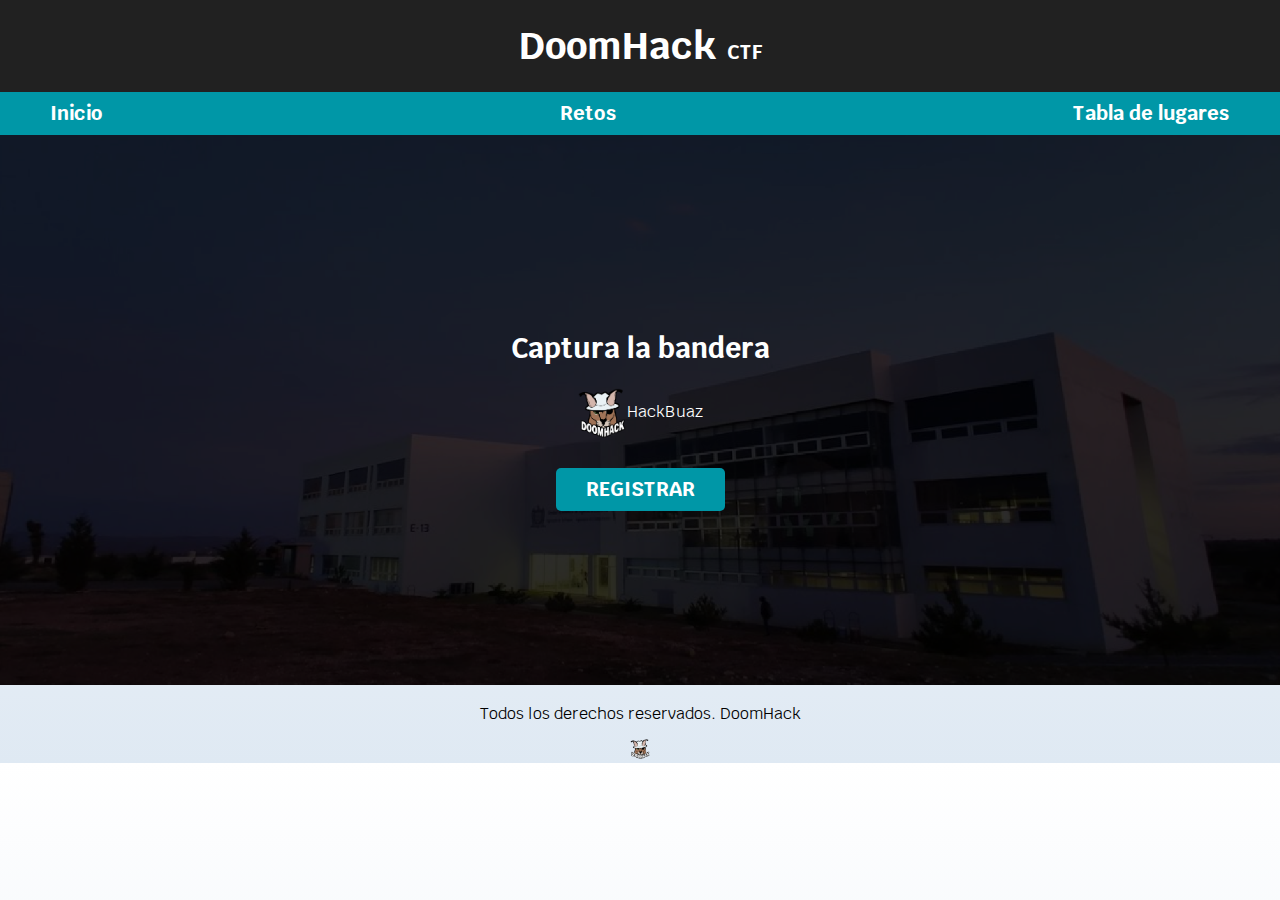
<file: index.html>
<!DOCTYPE html>
<html lang="en">
<head>
    <meta charset="UTF-8">
    <meta name="viewport" content="width=device-width, initial-scale=1.0">
    <title>DoomHackCTF</title>
    <link rel="preload" href="css/normalize.css" as="style">
    <link rel="stylesheet" href="css/normalize.css">
    <link href="https://fonts.googleapis.com/css2?family=Krub:wght@400;700&display=swap" rel="stylesheet">
    <link rel="preload" href="css/styles.css" as="style">
    <link href="css/styles.css" rel="stylesheet">
</head>
<body>
    <header class="header_titulo">
        <h1 class="titulo">DoomHack <span>CTF</span></h1>
    </header>

    <div class="nav-bg">
        <nav class="navegacion-principal contenedor">
            <a href="#">Inicio</a>
            <a href="#">Retos</a>
            <a href="#">Tabla de lugares</a>
        </nav>
    </div>
    
    <section class="hero">
        <div class="contenido-hero">
            <h2>Captura la <span>bandera</span></h2> 
            <div class="club-logo">
                <img src="img/LOGO.png" alt="">
                <p>HackBuaz</p>
            </div>
            <a class="boton" href="#">Registrar</a>
        </div> <!-- .contenido-hero --> 
    </section>
    
    <footer class="footer">
        <p>Todos los derechos reservados. DoomHack</p> <img src="img/LOGO.png" alt="">
    </footer>



</body>
</html>
</file>
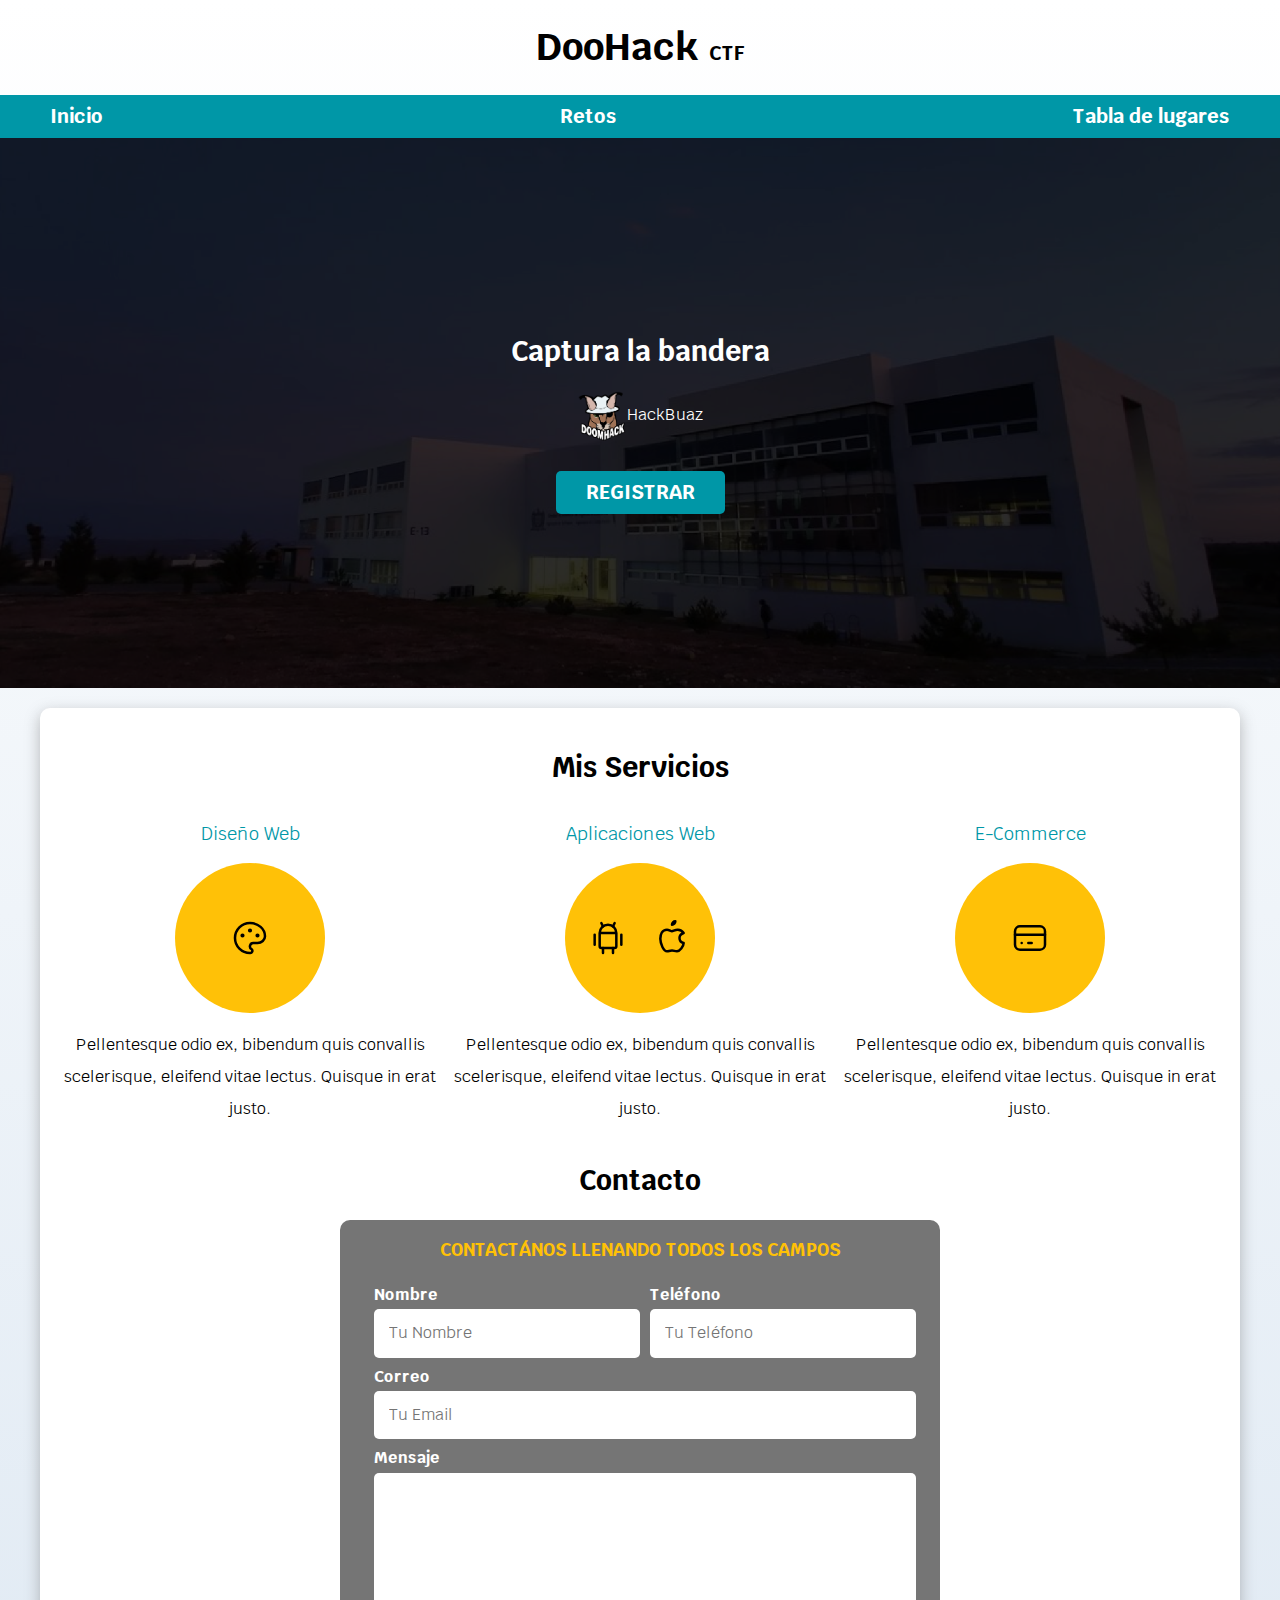
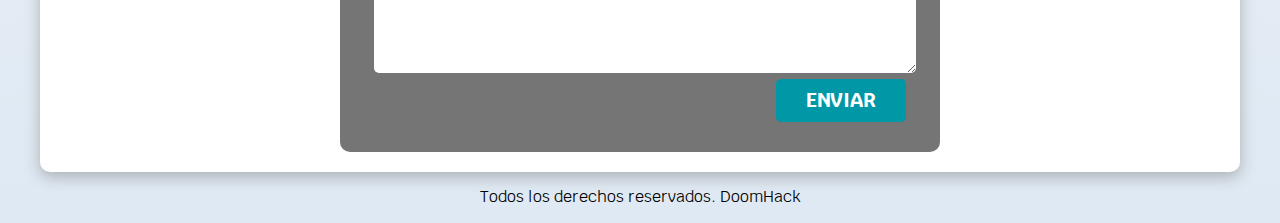
<file: retos.html>
<!DOCTYPE html>
<html lang="en">
<head>
    <meta charset="UTF-8">
    <meta name="viewport" content="width=device-width, initial-scale=1.0">
    <title>DoomHackCTF</title>
    <link rel="preload" href="css/normalize.css" as="style">
    <link rel="stylesheet" href="css/normalize.css">
    <link href="https://fonts.googleapis.com/css2?family=Krub:wght@400;700&display=swap" rel="stylesheet">
    <link rel="preload" href="css/styles.css" as="style">
    <link href="css/styles.css" rel="stylesheet">
</head>
<body>
    <header>
        <h1 class="titulo">DooHack <span>CTF</span></h1>
    </header>

    <div class="nav-bg">
        <nav class="navegacion-principal contenedor">
            <a href="#">Inicio</a>
            <a href="#">Retos</a>
            <a href="#">Tabla de lugares</a>
        </nav>
    </div>
    
    <section class="hero">
        <div class="contenido-hero">
            <h2>Captura la <span>bandera</span></h2> 
            <div class="club-logo">
                <img src="img/LOGO.png" alt="">
                <p>HackBuaz</p>
            </div>
            <a class="boton" href="#">Registrar</a>
        </div> <!-- .contenido-hero --> 
    </section>
    
    <main class="contenedor sombra">
        <h2>Mis Servicios</h2>

        <div class="servicios">
            <section class="servicio">
                <h3>Diseño Web</h3>
                <div class="iconos">
                    <svg xmlns="http://www.w3.org/2000/svg" class="icon icon-tabler icon-tabler-palette" width="40" height="40" viewBox="0 0 24 24" stroke-width="1.5" stroke="#000000" fill="none" stroke-linecap="round" stroke-linejoin="round">
                        <path stroke="none" d="M0 0h24v24H0z"/>
                        <path d="M12 21a9 9 0 1 1 0 -18a9 8 0 0 1 9 8a4.5 4 0 0 1 -4.5 4h-2.5a2 2 0 0 0 -1 3.75a1.3 1.3 0 0 1 -1 2.25" />
                        <circle cx="7.5" cy="10.5" r=".5" fill="currentColor" />
                        <circle cx="12" cy="7.5" r=".5" fill="currentColor" />
                        <circle cx="16.5" cy="10.5" r=".5" fill="currentColor" />
                    </svg>
                </div>
                <p> Pellentesque odio ex, bibendum quis convallis scelerisque, eleifend vitae lectus. Quisque in erat justo. </p>
            </section>
        
            <section class="servicio">
                <h3>Aplicaciones Web</h3>
                <div class="iconos">
                    <svg xmlns="http://www.w3.org/2000/svg" class="icon icon-tabler icon-tabler-brand-android" width="40" height="40" viewBox="0 0 24 24" stroke-width="1.5" stroke="#000000" fill="none" stroke-linecap="round" stroke-linejoin="round">
                        <path stroke="none" d="M0 0h24v24H0z"/>
                        <line x1="4" y1="10" x2="4" y2="16" />
                        <line x1="20" y1="10" x2="20" y2="16" />
                        <path d="M7 9h10v8a1 1 0 0 1 -1 1h-8a1 1 0 0 1 -1 -1v-8a5 5 0 0 1 10 0" />
                        <line x1="8" y1="3" x2="9" y2="5" />
                        <line x1="16" y1="3" x2="15" y2="5" />
                        <line x1="9" y1="18" x2="9" y2="21" />
                        <line x1="15" y1="18" x2="15" y2="21" />
                    </svg>

                    <svg xmlns="http://www.w3.org/2000/svg" class="icon icon-tabler icon-tabler-brand-apple" width="40" height="40" viewBox="0 0 24 24" stroke-width="1.5" stroke="#000000" fill="none" stroke-linecap="round" stroke-linejoin="round">
                        <path stroke="none" d="M0 0h24v24H0z"/>
                        <path d="M9 7c-3 0-4 3-4 5.5 0 3 2 7.5 4 7.5 1.088-.046 1.679-.5 3-.5 1.312 0 1.5.5 3 .5s4-3 4-5c-.028-.01-2.472-.403-2.5-3-.019-2.17 2.416-2.954 2.5-3-1.023-1.492-2.951-1.963-3.5-2-1.433-.111-2.83 1-3.5 1-.68 0-1.9-1-3-1z" />
                        <path d="M12 4a2 2 0 0 0 2 -2a2 2 0 0 0 -2 2" />
                    </svg>
                </div>
                <p> Pellentesque odio ex, bibendum quis convallis scelerisque, eleifend vitae lectus. Quisque in erat justo. </p>
            </section>

            <section class="servicio">
                <h3>E-Commerce</h3>
                <div class="iconos">
                    <svg xmlns="http://www.w3.org/2000/svg" class="icon icon-tabler icon-tabler-credit-card" width="40" height="40" viewBox="0 0 24 24" stroke-width="1.5" stroke="#000000" fill="none" stroke-linecap="round" stroke-linejoin="round">
                        <path stroke="none" d="M0 0h24v24H0z"/>
                        <rect x="3" y="5" width="18" height="14" rx="3" />
                        <line x1="3" y1="10" x2="21" y2="10" />
                        <line x1="7" y1="15" x2="7.01" y2="15" />
                        <line x1="11" y1="15" x2="13" y2="15" />
                    </svg>
                </div>
                <p> Pellentesque odio ex, bibendum quis convallis scelerisque, eleifend vitae lectus. Quisque in erat justo. </p>
            </section>
        </div> <!--.servicios-->
    
        <section>
            <h2>Contacto</h2>

            <form class="formulario">
                <fieldset>
                    <legend>Contactános llenando todos los campos</legend>

                    <div class="contenedor-campos">
                        <div class="campo">
                            <label>Nombre</label>
                            <input class="input-text" type="text" placeholder="Tu Nombre">
                        </div>

                        <div class="campo">
                            <label>Teléfono</label>
                            <input class="input-text" type="tel" placeholder="Tu Teléfono">
                        </div>

                        <div class="campo">
                            <label>Correo</label>
                            <input class="input-text" type="email" placeholder="Tu Email">
                        </div>
                
                        <div class="campo">
                            <label>Mensaje</label>
                            <textarea class="input-text"></textarea>
                        </div>
                    </div> <!-- .contenedor-campos -->

                    <div class="alinear-derecha flex">
                        <input class="boton w-sm-100" type="submit" value="Enviar">
                    </div>
                </fieldset>
            </form>
        </section>

    </main>
    
    <footer class="footer">
        <p>Todos los derechos reservados. DoomHack</p>
    </footer>



</body>
</html>
</file>
<file: css/styles.css>
:root {
    --blanco: #ffffff;
    --oscuro: #212121;
    --primario: #FFC107;
    --secundario: #0097A7;
    --gris: #757575;
    --grisClaro: #DFE9F3;
}
/*  Globales **/
html {
    font-size: 62.5%;
    box-sizing: border-box; /* Hack para Box Model **/
    scroll-snap-type: y mandatory;
}
/** Scroll Snap**/
.servicios,
.navegacion-principal,
.formulario {
    scroll-snap-align: center;
    scroll-snap-stop: always;
}

*, *:before, *:after {
    box-sizing: inherit;
}
body {
    font-size: 16px; /* 1rem = 10px */
    font-family: 'Krub', sans-serif;
    background-image: linear-gradient(to top, var(--grisClaro) 0%, var(--blanco) 100% );
}
.contenedor {
    max-width: 120rem;
    margin: 0 auto;
}
.boton {
    background-color: var(--secundario);
    color: var(--blanco);
    padding: 1rem 3rem;
    margin-top: 3rem;
    font-size: 2rem;
    text-decoration: none;
    text-transform: uppercase;
    font-weight: bold;
    border-radius: .5rem;
    width: 90%;
    text-align: center;
    border: none;
}
@media (min-width: 768px) {
    .boton {
        width: auto;
    }
}
.boton:hover {
    cursor: pointer;
}

.sombra {
    box-shadow: 0px 5px 15px 0px rgba(112,112,112,0.48);
    background-color: var(--blanco);
    padding: 2rem;
    border-radius: 1rem;
}

/* Tipografia */
h1 {
    font-size: 3.8rem;
}
h2 {
    font-size: 2.8rem;
}
h3 {
    font-size: 1.8rem;
}
h1,h2,h3 {
    text-align: center;
}


/* Titulos */
.titulo span {
    font-size: 2rem;
}

/** Utilidades **/
.w-sm-100 {
    width: 100%;
}
@media (min-width: 768px) {
    .w-sm-100 {
        width: auto;
    }
}
.flex {
    display: flex;
}
.alinear-derecha {
    justify-content: flex-end;
}

/* Navegacion Principal */
.nav-bg {
    background-color: var(--secundario);
}
.navegacion-principal {
    display: flex;
    flex-direction: column;
}
@media (min-width: 768px) {
    .navegacion-principal {
        flex-direction: row;
        justify-content: space-between;
    }
}

.header_titulo{
    background-color: #212121;
    color: #ffffff;
    margin: 0;
}

.header_titulo .titulo{
    margin: 0;
    padding: 2.4rem 0;
}

.navegacion-principal a {
    display: block;
    text-align: center;
    color: var(--blanco);
    text-decoration: none;
    font-size: 2rem;
    font-weight: 700;
    padding: 1rem;
}
.navegacion-principal a:hover {
    background-color: var(--primario);
    color: var(--oscuro);
}

/* Hero */
.hero {
    background-image: url(../img/fondologin.png);
    background-repeat: no-repeat;
    background-size: cover;
    background-position: center center;
    height: 55rem;
    position: relative;
    margin-bottom: 2rem;
}
.contenido-hero {
    position: absolute;
    background-color: rgba( 0,0,0, .7 ); /** Anterior **/
    background-color: rgb( 0 0 0 / 70% );
    width: 100%;
    height: 100%;

    display: flex;
    flex-direction: column;
    align-items: center;
    justify-content: center;

}
.contenido-hero h2, 
.contenido-hero p {
    color: var(--blanco);
}
.contenido-hero .club-logo {
    display: flex;
    align-items: flex-end;
}

.club-logo img{
    max-width: 50px;
}



/** Servicios **/
@media (min-width: 768px) {
    .servicios {
        display: grid;
        grid-template-columns: repeat(3, 1fr);
        column-gap: 1rem;
    }
}

.servicio {
    display: flex;
    flex-direction: column;
    align-items: center;
}
.servicio h3 {
    color: var(--secundario);
    font-weight: normal;
}
.servicio p {
    line-height: 2;
    text-align: center;
}
.servicio .iconos {
    height: 15rem;
    width: 15rem;
    background-color: var(--primario);
    border-radius: 50%;
    display: flex;
    justify-content: space-evenly;
    align-items: center;
}

/** Contacto **/
.formulario {
    background-color: var(--gris);
    width: min( 60rem, 100% ); /** Utilizar el valor más pequeño **/
    margin: 0 auto;
    padding: 2rem;
    border-radius: 1rem;
}

.formulario fieldset {
    border: none;
}
.formulario legend {
    text-align: center;
    font-size: 1.8rem;
    text-transform: uppercase;
    font-weight: 700;
    margin-bottom: 2rem;
    color: var(--primario);
}

@media (min-width: 768px) {
    .contenedor-campos {
        display: grid;
        grid-template-columns: 50% 50%;
        grid-template-rows: auto auto 20rem ;
        column-gap: 1rem;
    }

    .campo:nth-child(3),
    .campo:nth-child(4) {
        grid-column: 1 / 3;
    }
}
.campo {
    margin-bottom: 1rem;
}
.campo label {
    color: var(--blanco);
    font-weight: bold;
    margin-bottom: .5rem;
    display: block;
}
.campo textarea {
    height: 20rem;
}

.input-text {
    width: 100%;
    border: none;
    padding: 1.5rem;
    border-radius: .5rem;
}

/** Footer **/
.footer {
    text-align: center;
}

.footer img{
    max-width: 2rem;
}
</file>
